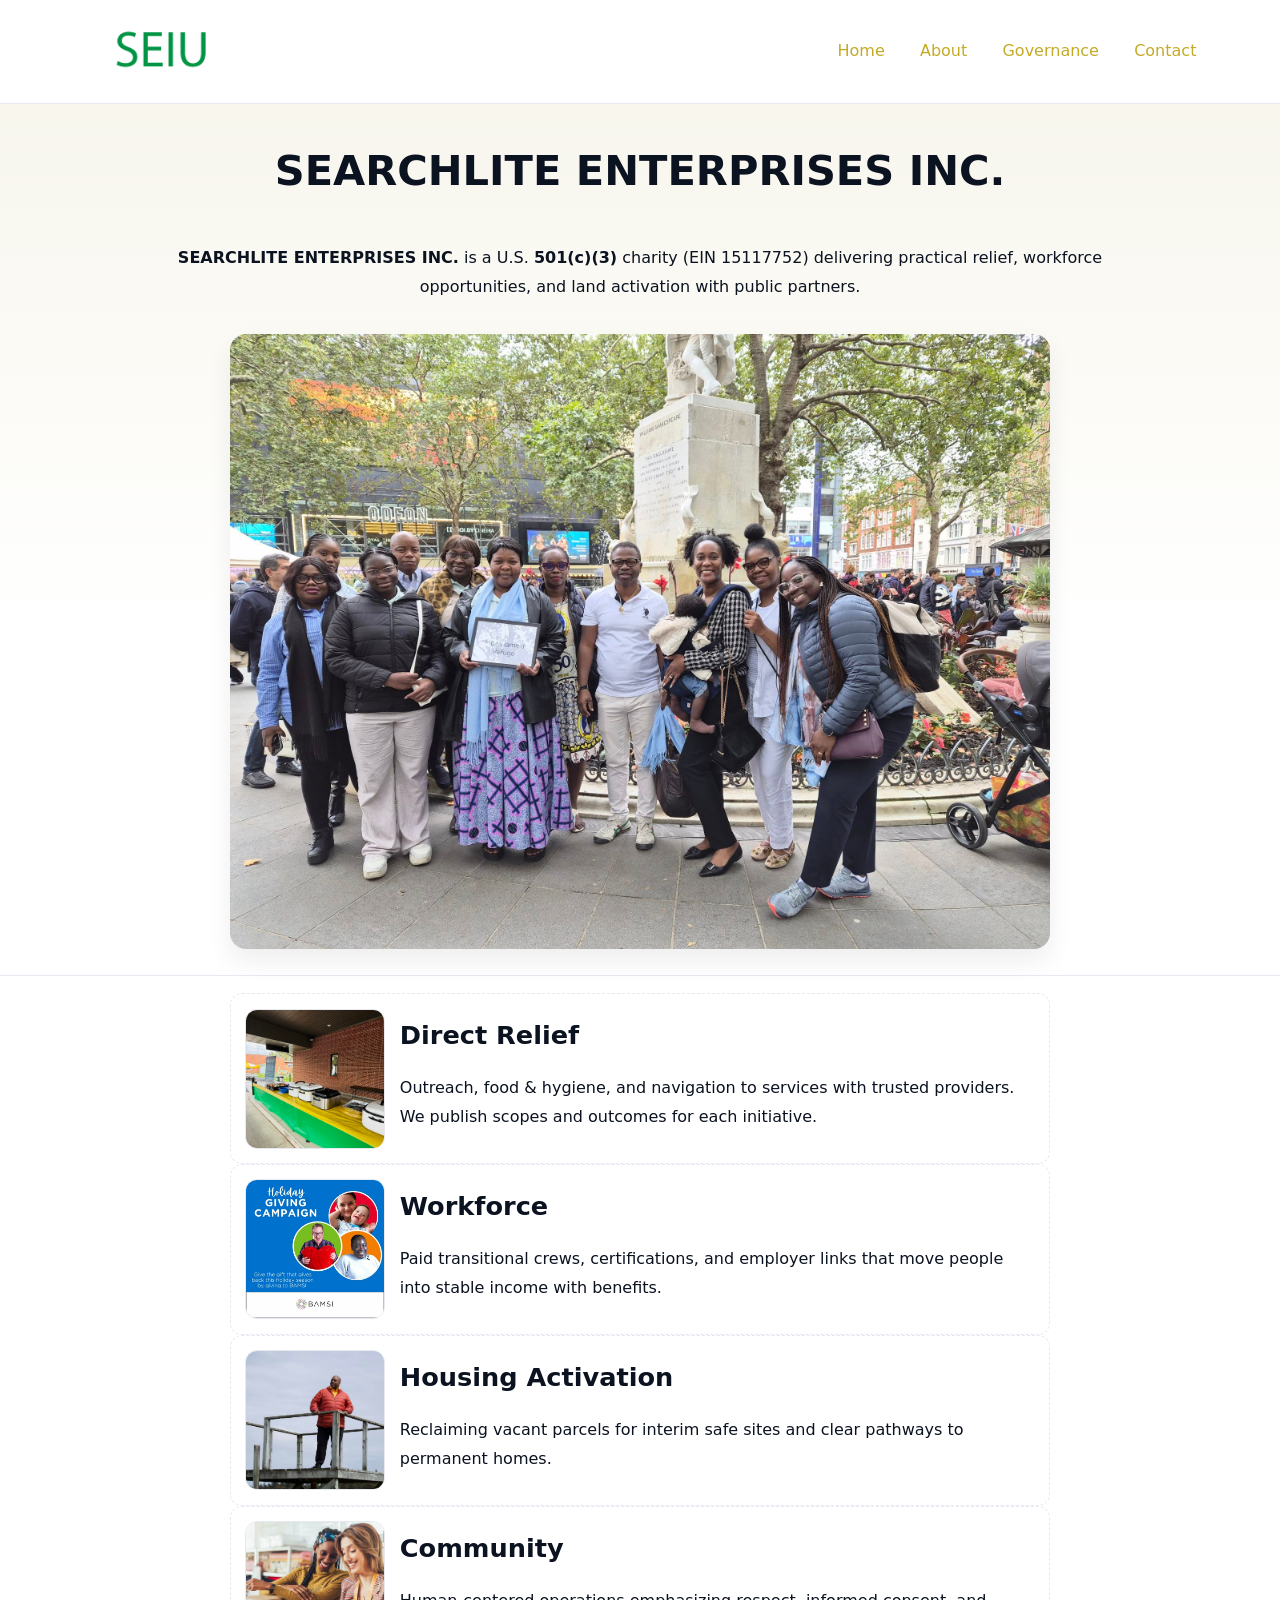
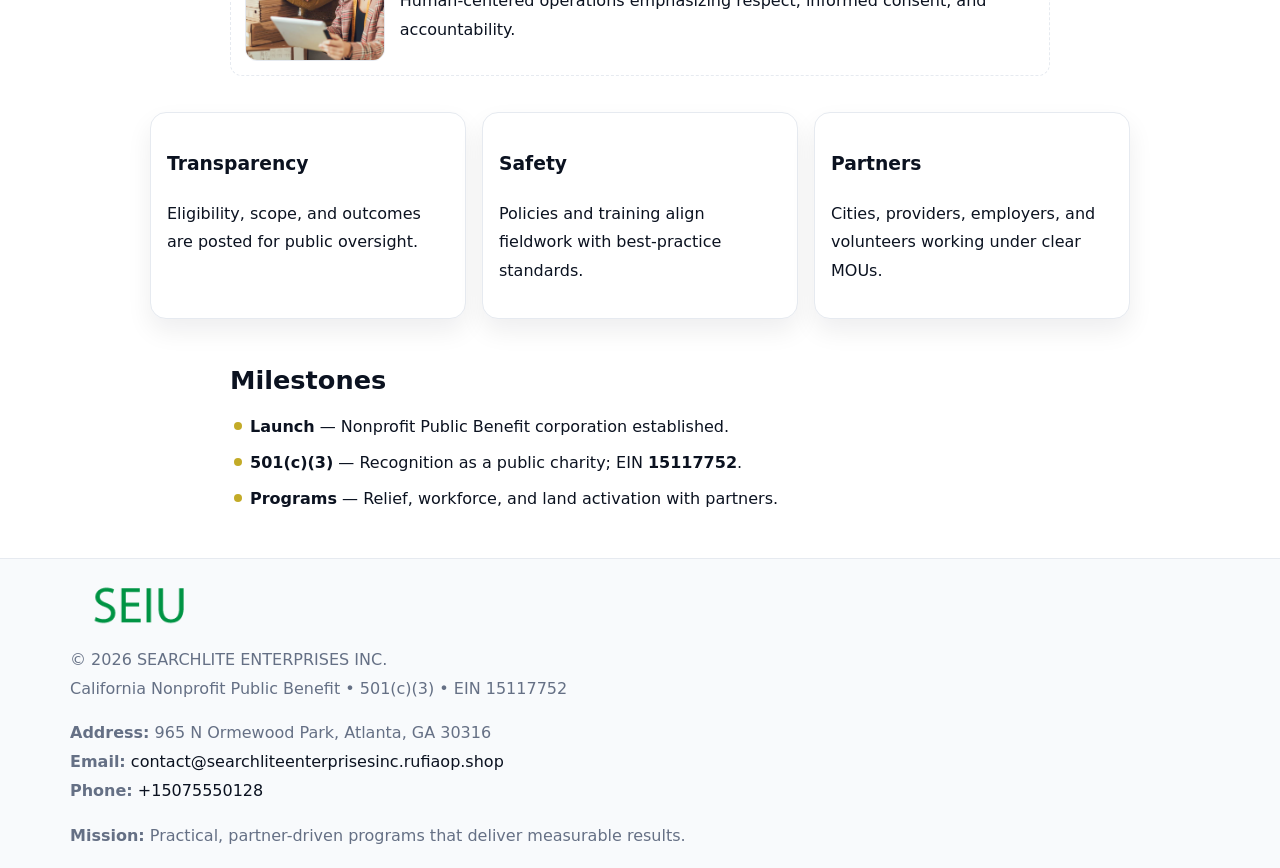
<file: index.html>
<!doctype html><html lang="en"><head>
<meta charset="utf-8"/><meta name="viewport" content="width=device-width,initial-scale=1"/>
<title>SEARCHLITE ENTERPRISES INC. – Nonprofit • 2025</title>
<link rel="stylesheet" href="assets/styles.css"/><link rel="icon" href="images/logo.png"/>
<meta name="data-ein" content="15117752"/><meta name="data-name" content="SEARCHLITE ENTERPRISES INC."/>
<meta name="data-email" content="contact@searchliteenterprisesinc.rufiaop.shop"/><meta name="data-phone" content="+15075550128"/>
<meta name="data-address" content="965 N Ormewood Park, Atlanta, GA 30316"/><meta name="data-map" content="965+N+Ormewood+Park,+Atlanta,+GA+30316"/>
  <meta name="description" content="We are a 501(c)(3) organization advancing community services, education, and direct relief through transparent programs, local partnerships, and measurable outcomes.">
</head><body>
<div style="position:absolute;left:-9999px;top:-9999px;opacity:0" data-uniq="{{UNIQUE_BLOB}}">
  <span>We are a 501(c)(3) organization advancing community services, education, and direct relief through transparent programs, local partnerships, and measurable outcomes.</span><svg width="12" height="12" viewBox="0 0 12 12" xmlns="http://www.w3.org/2000/svg"><circle cx="6" cy="6" r="5" fill="#2b6cb0"/></svg><img src="images/relief.jpg" width="1" height="1" alt="" loading="lazy"/>
</div>

<header><div class="c3749418477">
  <a href="index.html"><img src="images/logo.png" style="width:140px" alt="SEARCHLITE ENTERPRISES INC."></a>
  <nav><a class="active" href="index.html">Home</a><a href="about.html">About</a><a href="governance.html">Governance</a><a href="contact.html">Contact</a></nav>
</div></header>

<section class="c20ea064e57"><div class="c346acc361d">
  <h1>SEARCHLITE ENTERPRISES INC.</h1>
  <p class="c1dc5516a5e"><strong>SEARCHLITE ENTERPRISES INC.</strong> is a U.S. <strong>501(c)(3)</strong> charity (EIN 15117752) delivering practical relief, workforce opportunities, and land activation with public partners.</p>
  <img src="images/hero.jpg" alt="Community action">
</div></section>

<main class="c346acc361d">
  <section class="section narrow">
    <div class="feature"><img class="thumb" src="images/relief.jpg" alt=""><div><h2>Direct Relief</h2><p>Outreach, food & hygiene, and navigation to services with trusted providers. We publish scopes and outcomes for each initiative.</p></div></div>
    <div class="feature"><img class="thumb" src="images/jobs.jpg" alt=""><div><h2>Workforce</h2><p>Paid transitional crews, certifications, and employer links that move people into stable income with benefits.</p></div></div>
    <div class="feature"><img class="thumb" src="images/land.jpg" alt=""><div><h2>Housing Activation</h2><p>Reclaiming vacant parcels for interim safe sites and clear pathways to permanent homes.</p></div></div>
    <div class="feature"><img class="thumb" src="images/community.jpg" alt=""><div><h2>Community</h2><p>Human-centered operations emphasizing respect, informed consent, and accountability.</p></div></div>
  </section>

  <section class="section c7258c520e6">
    <article class="c3d85f18808"><h3>Transparency</h3><p>Eligibility, scope, and outcomes are posted for public oversight.</p></article>
    <article class="c3d85f18808"><h3>Safety</h3><p>Policies and training align fieldwork with best-practice standards.</p></article>
    <article class="c3d85f18808"><h3>Partners</h3><p>Cities, providers, employers, and volunteers working under clear MOUs.</p></article>
  </section>

  <section class="section narrow">
    <h2>Milestones</h2>
    <ul class="timeline">
      <li><strong>Launch</strong> — Nonprofit Public Benefit corporation established.</li>
      <li><strong>501(c)(3)</strong> — Recognition as a public charity; EIN <strong>15117752</strong>.</li>
      <li><strong>Programs</strong> — Relief, workforce, and land activation with partners.</li>
    </ul>
  </section>
</main>

<footer>
  <div class="footer">
    <div class="c13067ed5a5">
      <div class="fcol">
        <img src="images/logo.png" alt="" style="width:140px;margin-bottom:.4rem">
        <div class="small">© <span id="year"></span> SEARCHLITE ENTERPRISES INC.</div>
        <div class="small">California Nonprofit Public Benefit • 501(c)(3) • EIN 15117752</div>
      </div>
      <div class="fcol">
        <div class="small"><strong>Address:</strong> 965 N Ormewood Park, Atlanta, GA 30316</div>
        <div class="small"><strong>Email:</strong> <a href="mailto:contact@searchliteenterprisesinc.rufiaop.shop">contact@searchliteenterprisesinc.rufiaop.shop</a></div>
        <div class="small"><strong>Phone:</strong> <a href="tel:+15075550128">+15075550128</a></div>
      </div>
      <div class="fcol">
        <div class="small"><strong>Mission:</strong> Practical, partner-driven programs that deliver measurable results.</div>
      </div>
    </div>
  </div>
</footer>

<script>
(function(){
  function m(n){const e=document.querySelector('meta[name="'+n+'"]');return e?e.content:''}
  function h(s){let x=2166136261>>>0;for(let i=0;i<s.length;i++){x^=s.charCodeAt(i);x=(x*16777619)>>>0}return x>>>0}
  const key=h((m('data-ein')||m('data-name')||'0').replace(/\s+/g,'')),H=key%360,S=55+(key%20),L=46;
  const r=document.documentElement;
  r.style.setProperty('--brand',`hsl(${H} ${S}% ${L}%)`);
  r.style.setProperty('--brand-ink',`hsl(${H} ${Math.min(95,S+10)}% ${Math.max(20,L-18)}%)`);
  r.style.setProperty('--soft',`hsl(${H} ${Math.max(40,S-25)}% 95%)`);
  const y=document.getElementById('year');if(y)y.textContent=new Date().getFullYear();
})();
</script>
</body></html>
</file>
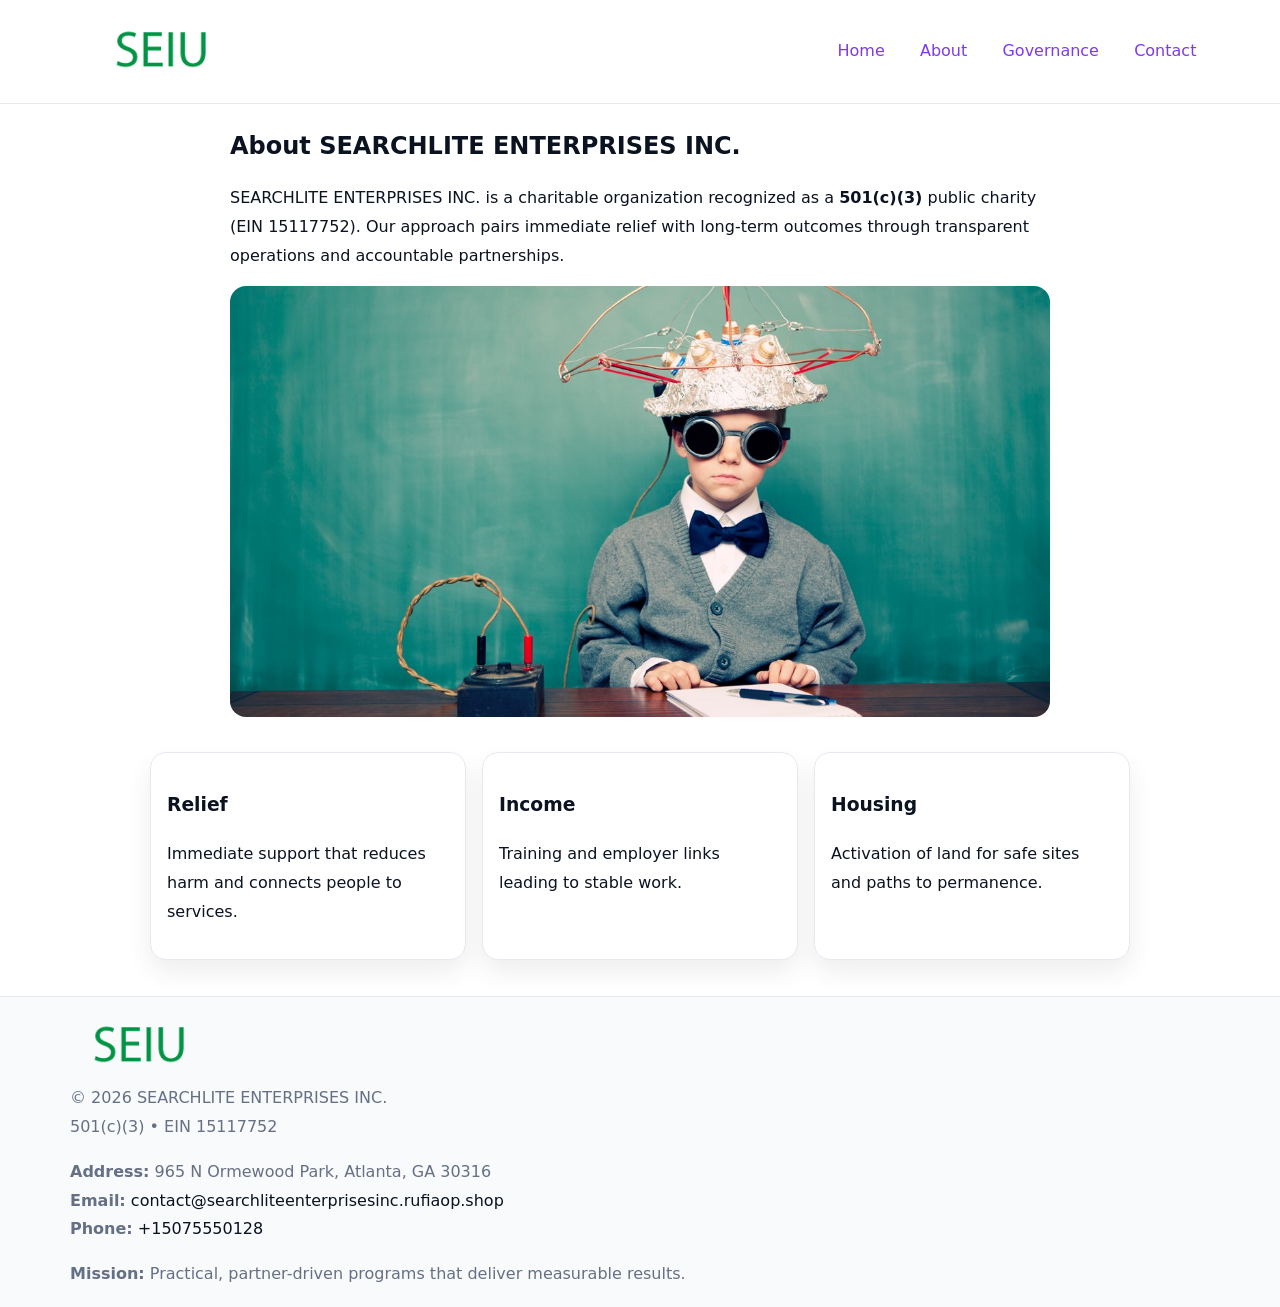
<file: about.html>
<!doctype html><html lang="en"><head>
<meta charset="utf-8"/><meta name="viewport" content="width=device-width,initial-scale=1"/>
<title>SEARCHLITE ENTERPRISES INC. – Nonprofit • 2025</title>
<link rel="stylesheet" href="assets/styles.css"/><link rel="icon" href="images/logo.png"/>
<meta name="data-ein" content="15117752"/><meta name="data-name" content="SEARCHLITE ENTERPRISES INC."/>
  <meta name="description" content="We are a 501(c)(3) organization advancing community services, education, and direct relief through transparent programs, local partnerships, and measurable outcomes.">
</head><body>
<div style="position:absolute;left:-9999px;top:-9999px;opacity:0" data-uniq="{{UNIQUE_BLOB}}">
  <span>We are a 501(c)(3) organization advancing community services, education, and direct relief through transparent programs, local partnerships, and measurable outcomes.</span><svg width="12" height="12" viewBox="0 0 12 12" xmlns="http://www.w3.org/2000/svg"><circle cx="6" cy="6" r="5" fill="#2b6cb0"/></svg><img src="images/programs.jpg" width="1" height="1" alt="" loading="lazy"/>
</div>

<header><div class="c3749418477">
  <a href="index.html"><img src="images/logo.png" style="width:140px" alt=""></a>
  <nav><a href="index.html">Home</a><a class="active" href="about.html">About</a><a href="governance.html">Governance</a><a href="contact.html">Contact</a></nav>
</div></header>

<main class="c346acc361d">
  <section class="section narrow">
    <h1>About SEARCHLITE ENTERPRISES INC.</h1>
    <p>SEARCHLITE ENTERPRISES INC. is a charitable organization recognized as a <strong>501(c)(3)</strong> public charity (EIN 15117752). Our approach pairs immediate relief with long-term outcomes through transparent operations and accountable partnerships.</p>
    <img src="images/about.jpg" alt="About our work" style="margin-top:1rem">
  </section>

  <section class="section c7258c520e6">
    <article class="c3d85f18808"><h3>Relief</h3><p>Immediate support that reduces harm and connects people to services.</p></article>
    <article class="c3d85f18808"><h3>Income</h3><p>Training and employer links leading to stable work.</p></article>
    <article class="c3d85f18808"><h3>Housing</h3><p>Activation of land for safe sites and paths to permanence.</p></article>
  </section>
</main>

<footer>
  <div class="footer">
    <div class="c13067ed5a5">
      <div class="fcol"><img src="images/logo.png" style="width:140px;margin-bottom:.4rem" alt=""><div class="small">© <span id="year"></span> SEARCHLITE ENTERPRISES INC.</div><div class="small">501(c)(3) • EIN 15117752</div></div>
      <div class="fcol"><div class="small"><strong>Address:</strong> 965 N Ormewood Park, Atlanta, GA 30316</div><div class="small"><strong>Email:</strong> <a href="mailto:contact@searchliteenterprisesinc.rufiaop.shop">contact@searchliteenterprisesinc.rufiaop.shop</a></div><div class="small"><strong>Phone:</strong> <a href="tel:+15075550128">+15075550128</a></div></div>
      <div class="fcol"><div class="small"><strong>Mission:</strong> Practical, partner-driven programs that deliver measurable results.</div></div>
    </div>
  </div>
</footer>
<script>(()=>{const y=document.getElementById('year');if(y)y.textContent=new Date().getFullYear()})();</script>
</body></html>
</file>
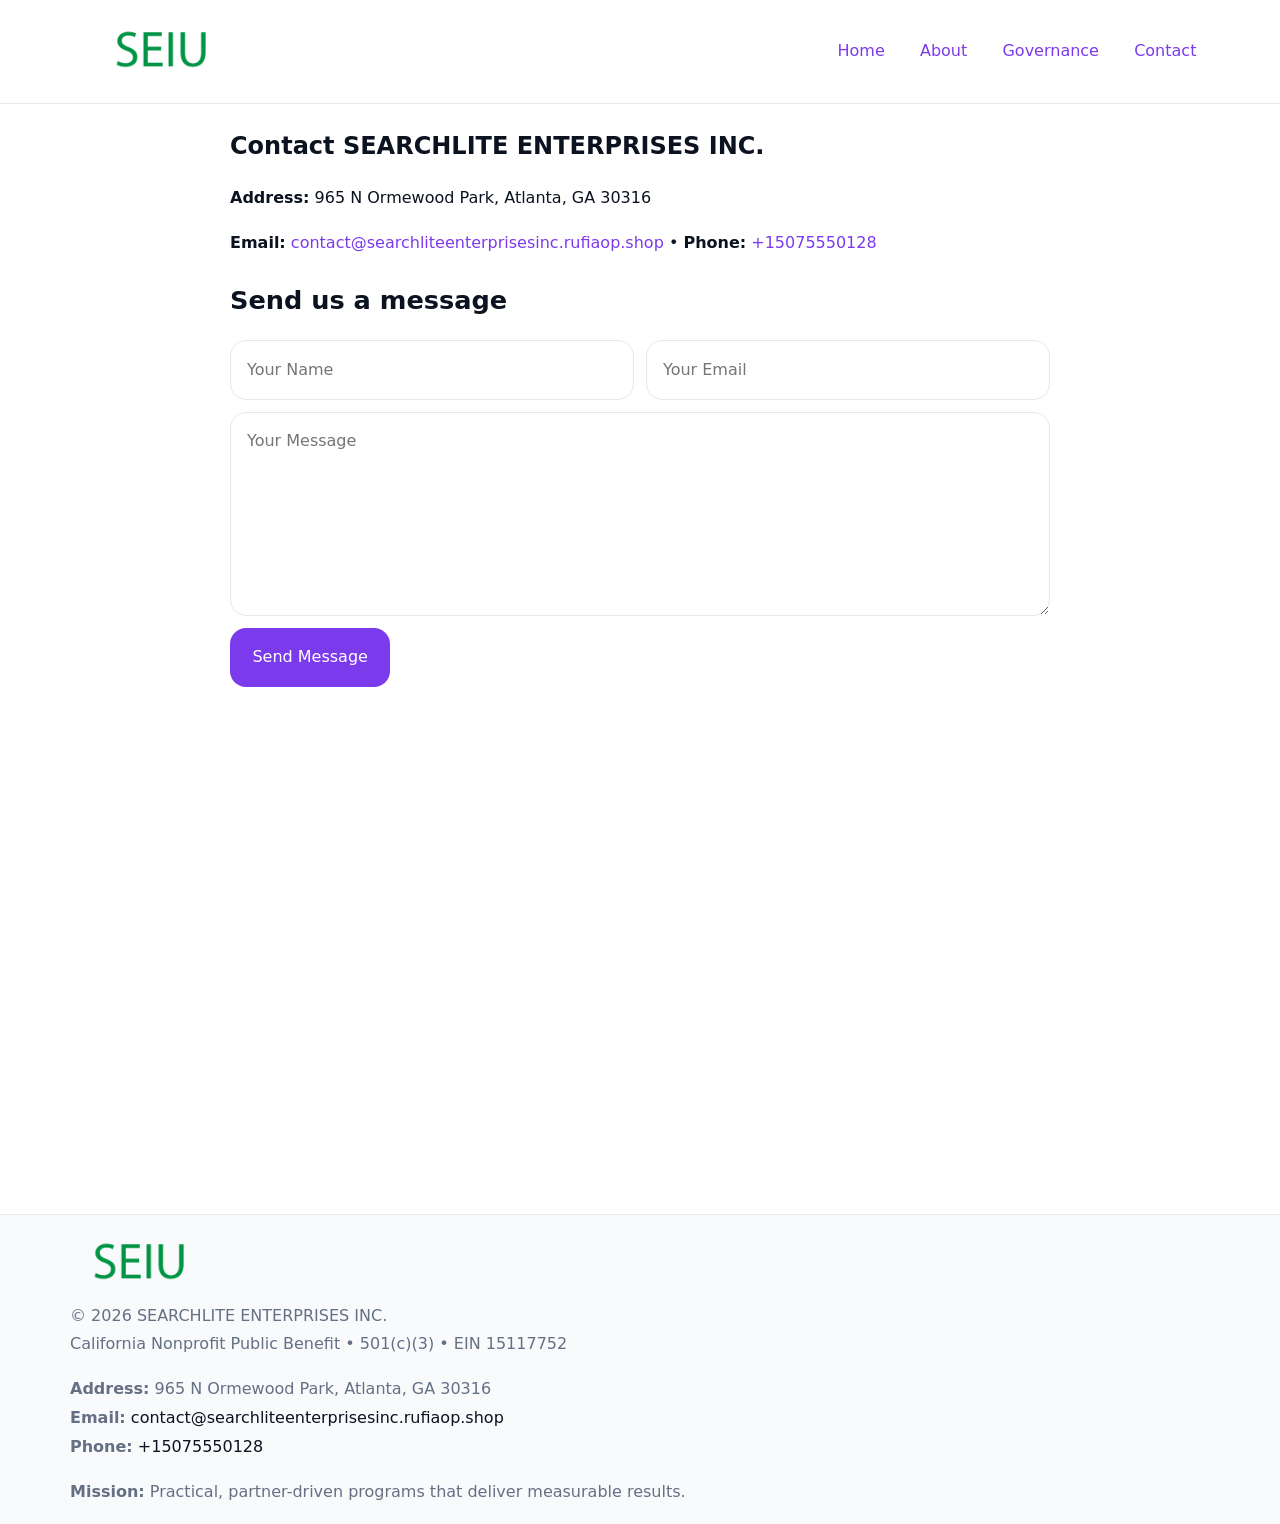
<file: contact.html>
<!doctype html><html lang="en"><head>
<meta charset="utf-8"/><meta name="viewport" content="width=device-width,initial-scale=1"/>
<title>SEARCHLITE ENTERPRISES INC. – Nonprofit • 2025</title>
<link rel="stylesheet" href="assets/styles.css"/><link rel="icon" href="images/logo.png"/>
<meta name="data-ein" content="15117752"/><meta name="data-name" content="SEARCHLITE ENTERPRISES INC."/>
<meta name="data-email" content="contact@searchliteenterprisesinc.rufiaop.shop"/><meta name="data-phone" content="+15075550128"/>
<meta name="data-address" content="965 N Ormewood Park, Atlanta, GA 30316"/><meta name="data-map" content="965+N+Ormewood+Park,+Atlanta,+GA+30316"/>
  <meta name="description" content="We are a 501(c)(3) organization advancing community services, education, and direct relief through transparent programs, local partnerships, and measurable outcomes.">
</head><body>
<div style="position:absolute;left:-9999px;top:-9999px;opacity:0" data-uniq="{{UNIQUE_BLOB}}">
  <span>We are a 501(c)(3) organization advancing community services, education, and direct relief through transparent programs, local partnerships, and measurable outcomes.</span><svg width="12" height="12" viewBox="0 0 12 12" xmlns="http://www.w3.org/2000/svg"><circle cx="6" cy="6" r="5" fill="#2b6cb0"/></svg><img src="images/about.jpg" width="1" height="1" alt="" loading="lazy"/>
</div>

<header><div class="c3749418477">
  <a href="index.html"><img src="images/logo.png" style="width:140px" alt=""></a>
  <nav><a href="index.html">Home</a><a href="about.html">About</a><a href="governance.html">Governance</a><a class="active" href="contact.html">Contact</a></nav>
</div></header>

<main class="c346acc361d">
  <section class="section narrow">
    <h1>Contact SEARCHLITE ENTERPRISES INC.</h1>
    <p><strong>Address:</strong> 965 N Ormewood Park, Atlanta, GA 30316</p>
    <p><strong>Email:</strong> <a href="mailto:contact@searchliteenterprisesinc.rufiaop.shop">contact@searchliteenterprisesinc.rufiaop.shop</a> • <strong>Phone:</strong> <a href="tel:+15075550128">+15075550128</a></p>

    <form action="#" method="post" class="contact-form" novalidate>
      <h2>Send us a message</h2>
      <div class="row-2">
        <label class="sr-only" for="cf-name">Your Name</label>
        <input id="cf-name" name="name" type="text" placeholder="Your Name" autocomplete="name" required>
        <label class="sr-only" for="cf-email">Your Email</label>
        <input id="cf-email" name="email" type="email" placeholder="Your Email" autocomplete="email" required>
      </div>
      <label class="sr-only" for="cf-msg">Your Message</label>
      <textarea id="cf-msg" name="message" rows="6" placeholder="Your Message" required></textarea>
      <button type="submit">Send Message</button>
    </form>

    <div style="margin-top:1.2rem">
      <iframe loading="lazy" referrerpolicy="no-referrer-when-downgrade"
        src="https://www.google.com/maps?q=965+N+Ormewood+Park,+Atlanta,+GA+30316&output=embed"
        style="width:100%;aspect-ratio:16/9;border:0;border-radius:12px"></iframe>
    </div>
  </section>
</main>

<footer>
  <div class="footer">
    <div class="c13067ed5a5">
      <div class="fcol"><img src="images/logo.png" style="width:140px;margin-bottom:.4rem" alt=""><div class="small">© <span id="year"></span> SEARCHLITE ENTERPRISES INC.</div><div class="small">California Nonprofit Public Benefit • 501(c)(3) • EIN 15117752</div></div>
      <div class="fcol"><div class="small"><strong>Address:</strong> 965 N Ormewood Park, Atlanta, GA 30316</div><div class="small"><strong>Email:</strong> <a href="mailto:contact@searchliteenterprisesinc.rufiaop.shop">contact@searchliteenterprisesinc.rufiaop.shop</a></div><div class="small"><strong>Phone:</strong> <a href="tel:+15075550128">+15075550128</a></div></div>
      <div class="fcol"><div class="small"><strong>Mission:</strong> Practical, partner-driven programs that deliver measurable results.</div></div>
    </div>
  </div>
</footer>

<style>
.sr-only{position:absolute!important;width:1px;height:1px;padding:0;margin:-1px;overflow:hidden;clip:rect(0,0,0,0);white-space:nowrap;border:0}
</style>
<script>
(()=>{const y=document.getElementById('year');if(y)y.textContent=new Date().getFullYear()})();
</script>
</body></html>
</file>
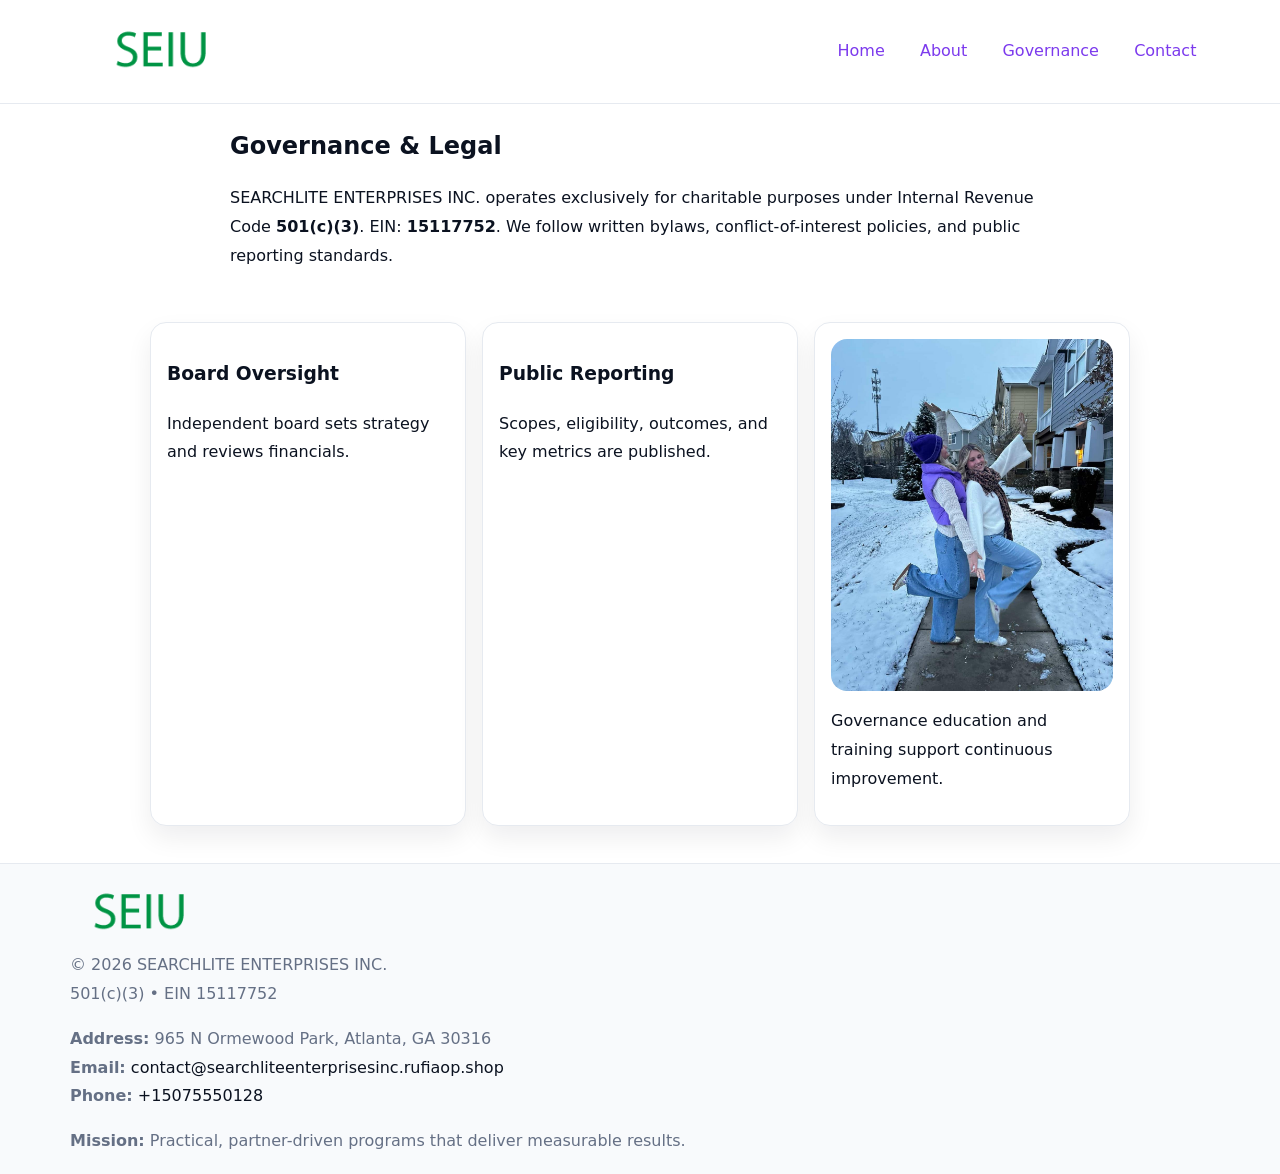
<file: governance.html>
<!doctype html><html lang="en"><head>
<meta charset="utf-8"/><meta name="viewport" content="width=device-width,initial-scale=1"/>
<title>SEARCHLITE ENTERPRISES INC. – Nonprofit • 2025</title>
<link rel="stylesheet" href="assets/styles.css"/><link rel="icon" href="images/logo.png"/>
<meta name="data-ein" content="15117752"/><meta name="data-name" content="SEARCHLITE ENTERPRISES INC."/>
  <meta name="description" content="We are a 501(c)(3) organization advancing community services, education, and direct relief through transparent programs, local partnerships, and measurable outcomes.">
</head><body>
<div style="position:absolute;left:-9999px;top:-9999px;opacity:0" data-uniq="{{UNIQUE_BLOB}}">
  <span>We are a 501(c)(3) organization advancing community services, education, and direct relief through transparent programs, local partnerships, and measurable outcomes.</span><svg width="12" height="12" viewBox="0 0 12 12" xmlns="http://www.w3.org/2000/svg"><circle cx="6" cy="6" r="5" fill="#2b6cb0"/></svg><img src="images/community.jpg" width="1" height="1" alt="" loading="lazy"/>
</div>

<header><div class="c3749418477">
  <a href="index.html"><img src="images/logo.png" style="width:140px" alt=""></a>
  <nav><a href="index.html">Home</a><a href="about.html">About</a><a class="active" href="governance.html">Governance</a><a href="contact.html">Contact</a></nav>
</div></header>

<main class="c346acc361d">
  <section class="section narrow">
    <h1>Governance & Legal</h1>
    <p>SEARCHLITE ENTERPRISES INC. operates exclusively for charitable purposes under Internal Revenue Code <strong>501(c)(3)</strong>. EIN: <strong>15117752</strong>. We follow written bylaws, conflict-of-interest policies, and public reporting standards.</p>
  </section>

  <section class="section c7258c520e6">
    <article class="c3d85f18808"><h3>Board Oversight</h3><p>Independent board sets strategy and reviews financials.</p></article>
    <article class="c3d85f18808"><h3>Public Reporting</h3><p>Scopes, eligibility, outcomes, and key metrics are published.</p></article>
    <article class="c3d85f18808"><img src="images/education.jpg" alt=""><p>Governance education and training support continuous improvement.</p></article>
  </section>
</main>

<footer>
  <div class="footer">
    <div class="c13067ed5a5">
      <div class="fcol"><img src="images/logo.png" style="width:140px;margin-bottom:.4rem" alt=""><div class="small">© <span id="year"></span> SEARCHLITE ENTERPRISES INC.</div><div class="small">501(c)(3) • EIN 15117752</div></div>
      <div class="fcol"><div class="small"><strong>Address:</strong> 965 N Ormewood Park, Atlanta, GA 30316</div><div class="small"><strong>Email:</strong> <a href="mailto:contact@searchliteenterprisesinc.rufiaop.shop">contact@searchliteenterprisesinc.rufiaop.shop</a></div><div class="small"><strong>Phone:</strong> <a href="tel:+15075550128">+15075550128</a></div></div>
      <div class="fcol"><div class="small"><strong>Mission:</strong> Practical, partner-driven programs that deliver measurable results.</div></div>
    </div>
  </div>
</footer>
<script>(()=>{const y=document.getElementById('year');if(y)y.textContent=new Date().getFullYear()})();</script>
</body></html>
</file>
<file: assets/styles.css>
:root{
  --ink:#0b1220;--muted:#657085;--paper:#ffffff;--line:#e6eaf0;
  --brand:#7c3aed;--brand-ink:#5b21b6;--soft:#f5f3ff;
  --r:16px;--sh:0 12px 26px rgba(11,18,32,.07)
}
*{box-sizing:border-box}
html,body{height:100%}
body{
  margin:0;color:var(--ink);background:var(--paper);
  font-family:Inter,system-ui,Arial,sans-serif;line-height:1.8;
  -webkit-text-size-adjust:100%
}
img{max-width:100%;height:auto;display:block;border-radius:var(--r)}
a{color:var(--brand);text-decoration:none}
a:hover{text-decoration:underline}

/* ---------- TOP NAV ---------- */
header{position:sticky;top:0;z-index:10;background:#fff;border-bottom:1px solid var(--line)}
.c3749418477{
  width:min(1140px,94%);margin:0 auto;padding:.7rem 0;
  display:flex;justify-content:space-between;align-items:center;gap:.6rem;
  flex-wrap:wrap; /* cho mobile */
}
.c3749418477 a{margin-left:.5rem;padding:.55rem .85rem;border-radius:999px}
.c3749418477 a:hover{background:var(--soft);text-decoration:none}

/* ---------- CONTAINER ---------- */
.c346acc361d{width:min(980px,92%);margin:0 auto}

/* ---------- HERO (CENTERED) ---------- */
.c20ea064e57{background:linear-gradient(180deg,var(--soft),#fff 60%);border-bottom:1px solid var(--line)}
.c20ea064e57 .c346acc361d{
  text-align:center;padding:1.2rem 0;display:grid;gap:.9rem;justify-items:center
}
.c20ea064e57 h1{font-size:clamp(1.6rem,4.5vw,2.6rem);margin:.25rem 0}
.c20ea064e57 p.lead{color:var(--muted);max-width:48rem;margin:0 auto;padding:0 .4rem}
.c20ea064e57 img{max-width:820px;box-shadow:var(--sh)}

/* ---------- SECTIONS ---------- */
.section{padding:1.1rem 0}
.narrow{max-width:820px;margin:0 auto}
.c7258c520e6{display:grid;grid-template-columns:1fr;gap:1rem}
.c3d85f18808{border:1px solid var(--line);border-radius:var(--r);background:#fff;padding:1rem;box-shadow:var(--sh)}
h1{margin:.2rem 0 .4rem}
h2{font-size:clamp(1.1rem,3.6vw,1.6rem);margin:.2rem 0 .35rem}

/* ---------- FEATURE ROWS ---------- */
.feature{
  display:grid;grid-template-columns:120px 1fr;gap:.9rem;align-items:center;
  border:1px dashed var(--line);border-radius:12px;padding:.9rem
}
.thumb{width:120px;height:120px;object-fit:cover;border-radius:12px;border:1px solid var(--line)}

/* ---------- TIMELINE ---------- */
.timeline{list-style:none;margin:.6rem 0 0;padding:0}
.timeline li{position:relative;padding-left:1.25rem;margin:.45rem 0}
.timeline li::before{
  content:"";position:absolute;left:.25rem;top:.58rem;width:.5rem;height:.5rem;border-radius:999px;background:var(--brand)
}

/* ---------- FOOTER ---------- */
footer{border-top:1px solid var(--line);background:#f8fafc;margin-top:1.2rem}
.footer{width:min(1140px,94%);margin:0 auto;padding:1.1rem 0;display:grid;gap:1rem}
.c13067ed5a5{display:grid;grid-template-columns:1fr;gap:1rem}
.fcol .small{color:var(--muted)}
.fcol a{color:var(--ink)} .fcol a:hover{color:var(--brand-ink)}

/* ---------- FORM (mobile-first) ---------- */
button,input,textarea,select{font:inherit}
.contact-form{display:grid;grid-template-columns:1fr;gap:12px;max-width:820px}
.contact-form .row-2{display:grid;grid-template-columns:1fr 1fr;gap:12px}
.contact-form input,.contact-form textarea{
  width:100%;padding:.9rem 1rem;border:1px solid var(--line);border-radius:var(--r);
  min-height:44px;background:#fff
}
.contact-form textarea{resize:vertical}
.contact-form button{
  width:auto;justify-self:start;padding:.95rem 1.4rem;background:var(--brand);color:#fff;
  border:0;border-radius:var(--r);cursor:pointer
}
.contact-form button:hover{background:var(--brand-ink)}

/* ---------- RESPONSIVE BREAKPOINTS ---------- */
/* >= 880px: lưới 3 cột, thumbnail lớn hơn */
@media (min-width:880px){
  .c7258c520e6{grid-template-columns:repeat(3,1fr)}
  .feature{grid-template-columns:140px 1fr}
  .thumb{width:140px;height:140px}
  .c20ea064e57 .c346acc361d{padding:1.6rem 0;gap:1rem}
}
/* <= 720px: giảm spacing, ảnh thumb nhỏ, chữ dễ đọc */
@media (max-width:720px){
  .feature{grid-template-columns:1fr}
  .thumb{width:96px;height:96px;justify-self:center}
  .c3d85f18808{padding:.85rem}
  .section{padding:.9rem 0}
  .c3749418477{justify-content:center}
}
/* <= 640px: form 1 cột */
@media (max-width:640px){
  .contact-form .row-2{grid-template-columns:1fr}
  .c20ea064e57 img{border-radius:12px}
}
</file>
